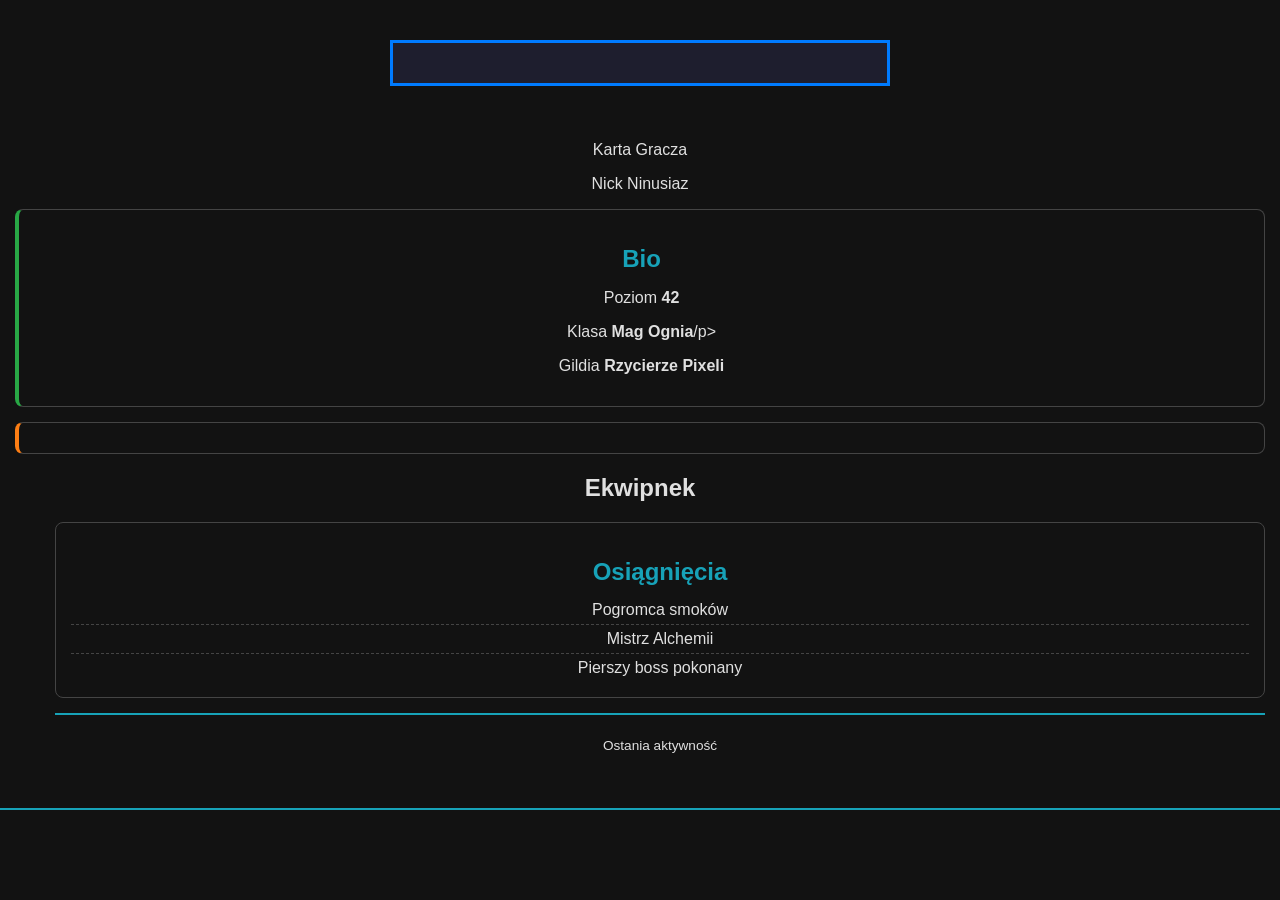
<file: lekcja3/index.html>
<!DOCTYPE html>
<html lang="pl">
<head>
  <meta charset="UTF-8">
  <meta name="viewport" content="width=device-width, initial-scale=1.0">
  <title>Karta Gracza</title>
  <link rel="stylesheet" href="style.css">
</head>
<body>
  <main class="player-card">
    <!-- TODO: dodaj sekcje karty gracza -->
  </main>
  <header class="card-header"
  <h1>Karta Gracza</h1>
  <p>Nick<span class="hightlight"></span>
    Ninusiaz
    </p>
    <header>
      <section class="card-section bio">
        <h2>Bio</h2>
        <p>Poziom <strong>42</strong></p>
        <p>Klasa <strong>Mag Ognia</strong>/p>
        <p>Gildia<strong> Rzycierze Pixeli</strong></p>
        </section>
        <section class="card-section equipment"></section>
        <h2>Ekwipnek</h2>
        <ul>
        </section>
        <section class="card-section achievents">
          <h2>Osiągnięcia</h2>
          <ul>
            <li>Pogromca smoków</li>
            <li>Mistrz Alchemii</li>
            <li>Pierszy boss pokonany</li>
          </ul>
          </section>
          <footer class="card-footer">
        <p>
        Ostania aktywność
        <Time datetime="2026-10-4"></Time>
      </p></footer>
</body>
</html>
</file>
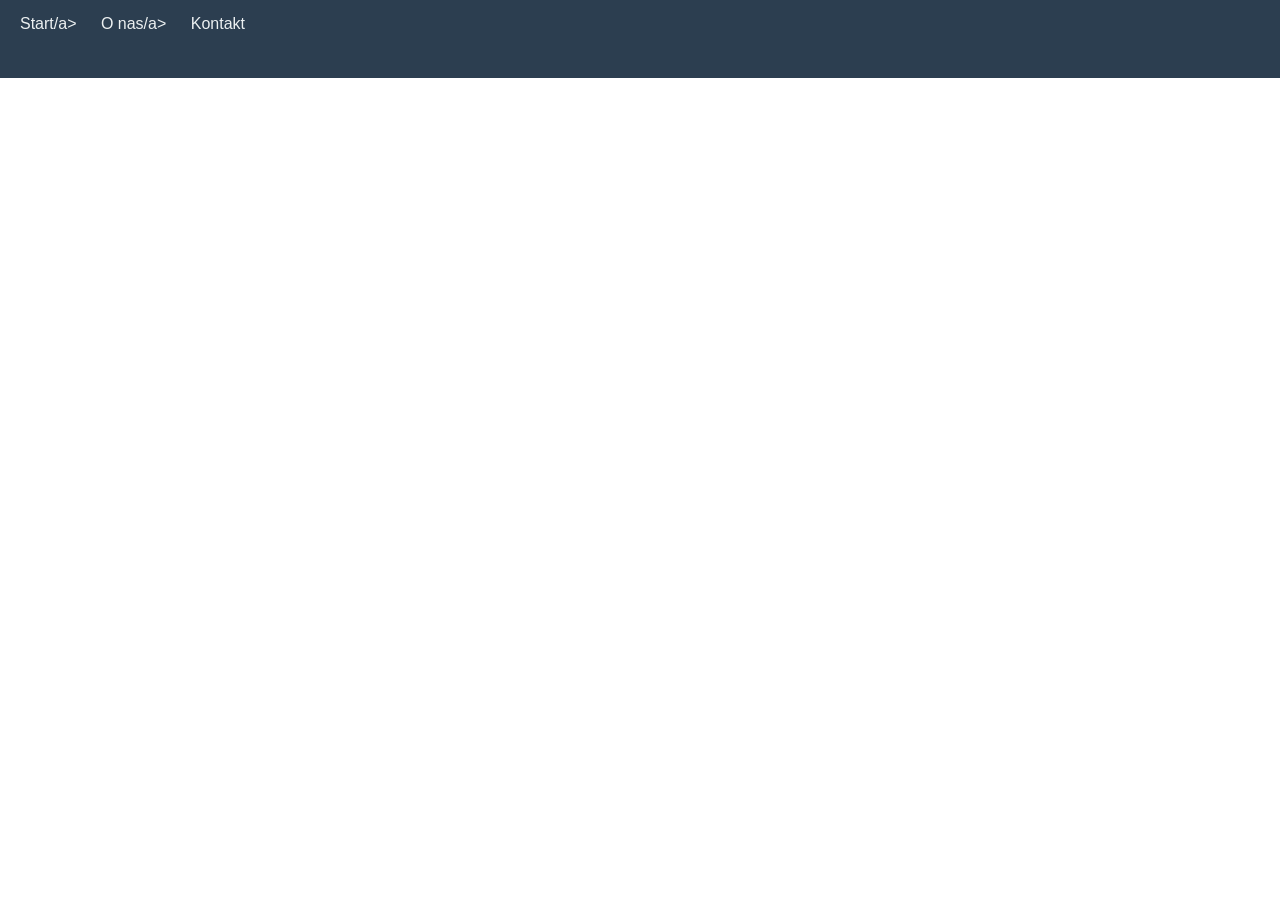
<file: lekcja4/index.html>
<!DOCTYPE html>
<html lang="pl">
<head>
  <meta charset="UTF-8">
  <meta name="viewport" content="width=device-width, initial-scale=1.0">
  <title>Moja strona</title>
  <link rel="stylesheet" href="style.css">
</head>
<body>
<nav>
  <a href="#start">Start/a>
  <a href="#o-nas">O nas/a>
  <a href="#kontakt">Kontakt</a>
  <nav></nav>
</body>
</html>
</file>
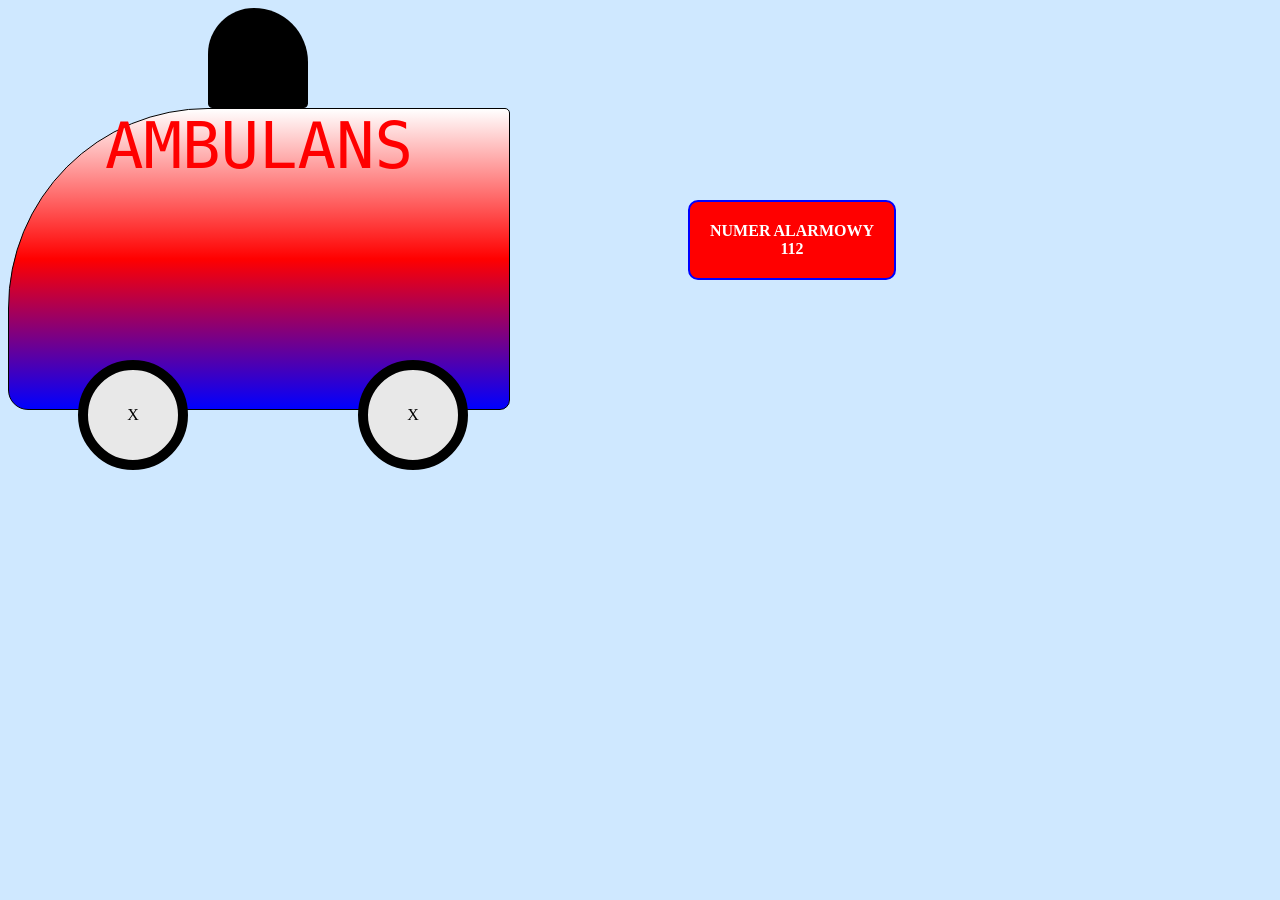
<file: lekcja7/index.html>
<!DOCTYPE html>
<html lang="pl">
<head>
	<meta charset="utf-8">
	<link rel="stylesheet" href="style.css">
</head>
<body>
	<div id="siren"></div>
	<div id="ambulance">AMBULANS</div>
	<div id="wheel-front" class="wheel"><br><br>X</div>
	<div id="wheel-back" class="wheel"><br/><br>X</div>
	<div id="emergency">NUMER ALARMOWY<br>112</div>
</body>
</html>
</file>
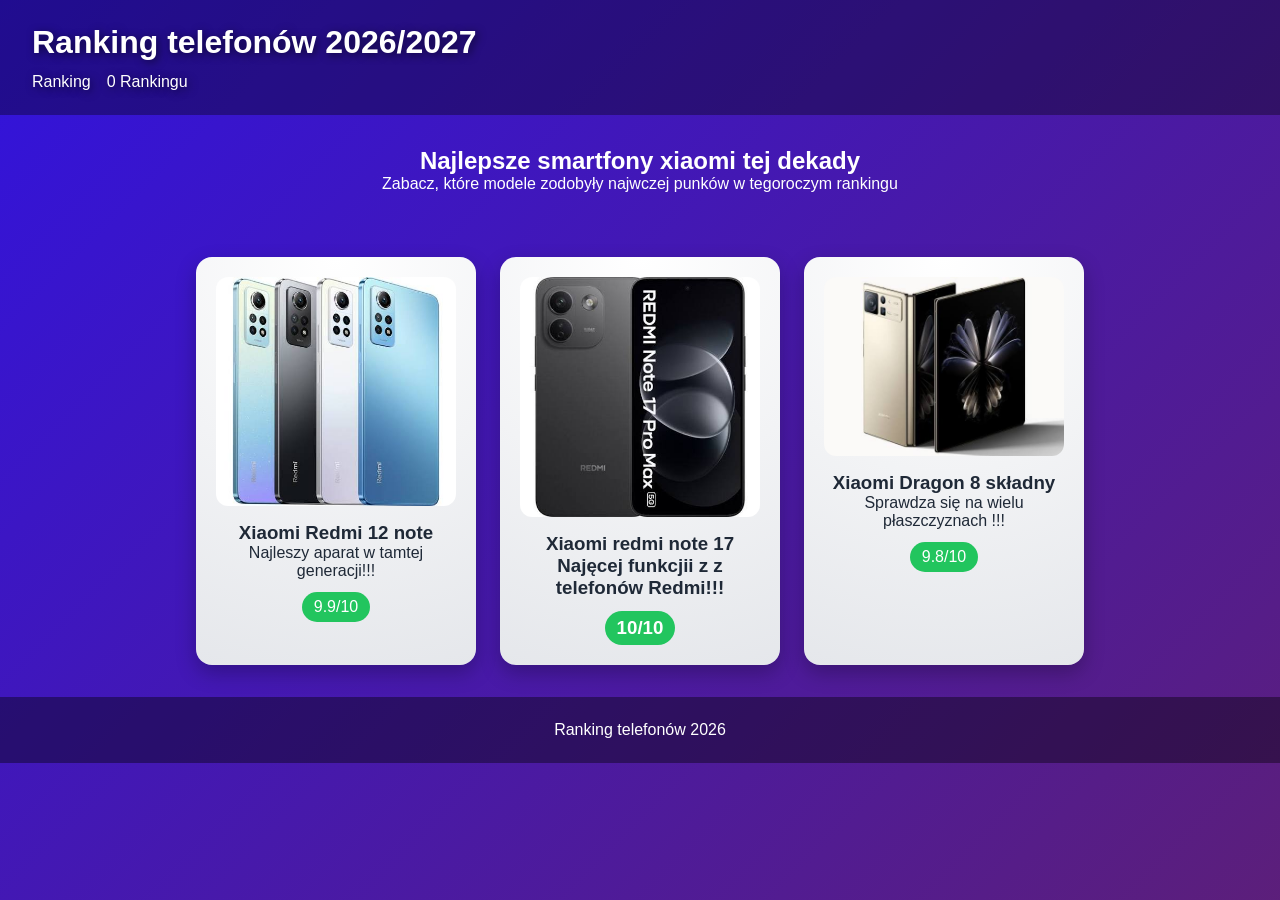
<file: lekcja8/index.html>
<!DOCTYPE html>
<html lang="pl">
<head>
	<meta charset="UTF-8">
	<meta name="viewport" content="width=device-width, initial-scale=1.0">
	<title>Ranking telefonów 2026</title>
	<link rel="stylesheet" href="style.css">
</head>
<body>
	<!-- TODO: dodaj nagłówek strony z tytułem i nawigacją -->
	 <header >
		<h1> Ranking telefonów 2026/2027</h1>
		<nav>
			<ul>
				<li><a href="#ranking">Ranking</a></li>
				<li><a href = "#intro">0 Rankingu</a></li>
			
			</ul>
		</nav>
	 </header>


	<main>
		<!-- TODO: dodaj sekcję intro z nagłówkiem i krótkim opisem rankingu -->
		 <section id="intro">
			<h2>Najlepsze smartfony xiaomi tej dekady </h2>
		<p>
			Zabacz, które modele zodobyły najwczej punków w tegoroczym rankingu
		</p>
		 </section>

		<!-- TODO: dodaj sekcję z kartami telefonów w kontenerze klasy ranking-grid -->
		 <section id = "raking" class="ranking-grid">
			<article class="phone-card">
				<img src="phone1.jpg" />
				<h3>Xiaomi Redmi 12 note</h3>
				<p>
					Najleszy aparat w tamtej generacji!!!
				</p>
				<span class="score">9.9/10</span>
			</article>

			<article class="phone-card">
				<img src="phone3.jpg" />
				<h3>Xiaomi redmi note 17 <h3>
				<p>
					Najęcej funkcjii z z telefonów Redmi!!!
					
				</p>
				<span class="score">10/10</span>
			</article>

			<article class="phone-card">
				<img src="phone2.jpg" />
				<h3>Xiaomi Dragon 8 składny</h3>
				<p>
					Sprawdza się na wielu płaszczyznach !!!
				</p>
				<span class="score">9.8/10</span>
			</article>
		 </section>
		 
		 </main>
	
	

	</main>

	<footer>
		<p>Ranking telefonów 2026</p>
	</footer>
</body>
</html>
</file>
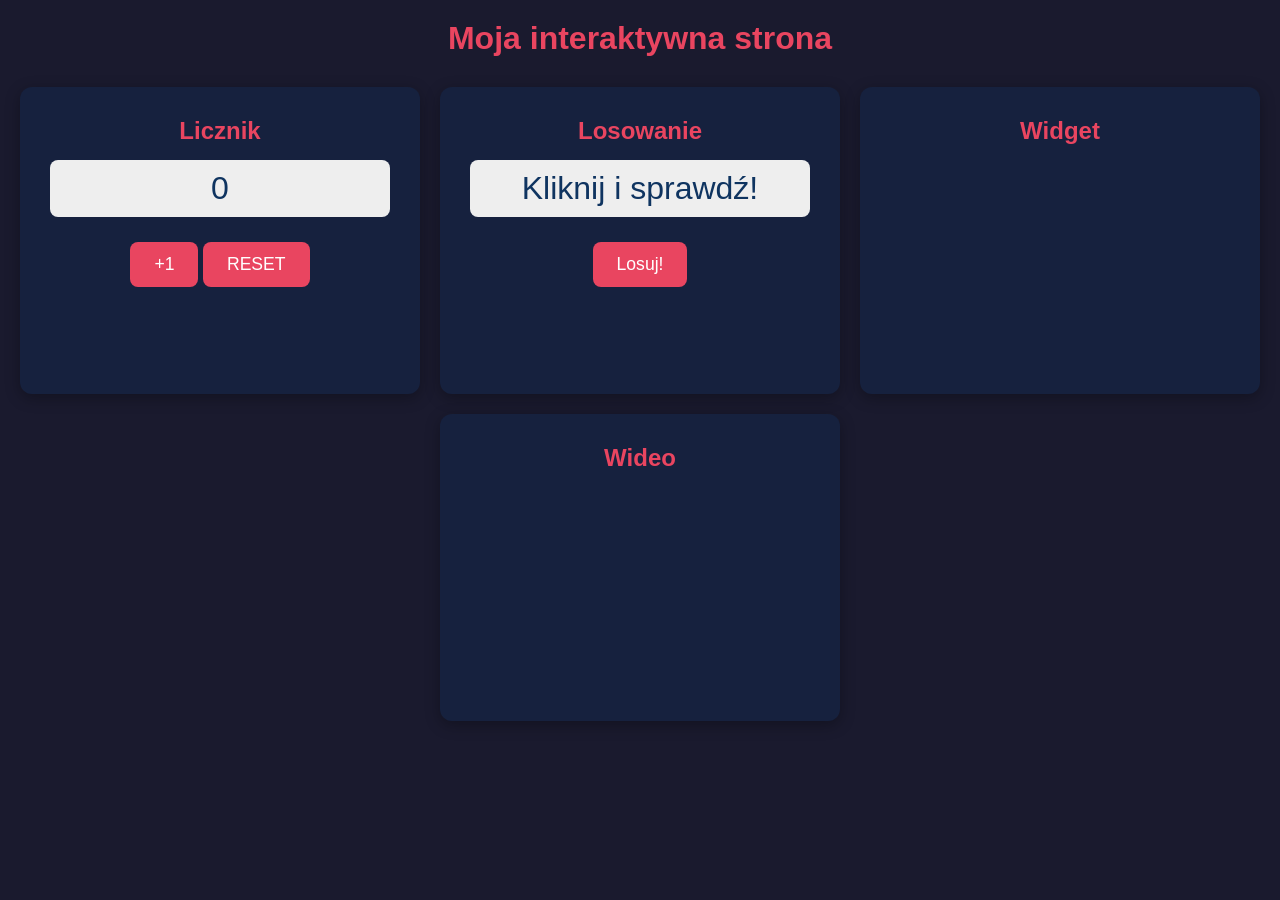
<file: lekcja9/index.html>
<!DOCTYPE html>
<html lang="pl">
<head>
    <meta charset="UTF-8">
    <meta name="viewport" content="width=device-width, initial-scale=1.0">
    <title>Interaktywna strona</title>
    <link rel="stylesheet" href="style.css">
</head>
<body>
    <h1>Moja interaktywna strona</h1>
    <div class="container">
        <div class="card">
            <h2>Licznik</h2>
            <p id="counter-display">0</p>
            <!-- TODO: dodaj przycisk zwiększający licznik -->
             <button onclick="addPoint()">+1</button>
             <button onclick="resetPoint()">RESET</button>
        </div>
        <div class="card">
            <h2>Losowanie</h2>
            <p id="random-display">Kliknij i sprawdź!</p>
            <!-- TODO: dodaj przycisk uruchamiający losowanie -->
             <button onclick="drawItem()">Losuj!</button>
        </div>
        <div class="card">
            <h2>Widget</h2>
            <!-- TODO: osadź zewnętrzny widget za pomocą iframe -->
             <iframe src="https://www.google.com/maps/embed?pb=!1m18!1m12!1m3!1d312777.42734618275!2d20.73177048999489!3d52.23296333829316!2m3!1f0!2f0!3f0!3m2!1i1024!2i768!4f13.1!3m3!1m2!1s0x471ecc669a869f01%3A0x72f0be2a88ead3fc!2sWarszawa!5e0!3m2!1spl!2spl!4v1795342218527!5m2!1spl!2spl" width="350" height="200" style="border:0;" allowfullscreen="" loading="lazy" referrerpolicy="strict-origin-when-cross-origin"></iframe>
        </div>
        <div class="card">
            <h2>Wideo</h2>
            <iframe width="350" height="200" src="https://www.youtube.com/embed/Dw6hmyK4xaY?si=aaUwtjaCJQO0IKtR" title="YouTube video player" frameborder="0" allow="accelerometer; autoplay; clipboard-write; encrypted-media; gyroscope; picture-in-picture; web-share" referrerpolicy="strict-origin-when-cross-origin" allowfullscreen></iframe>
    </div>
    <script src="script.js"></script>
</body>
</html>
</file>
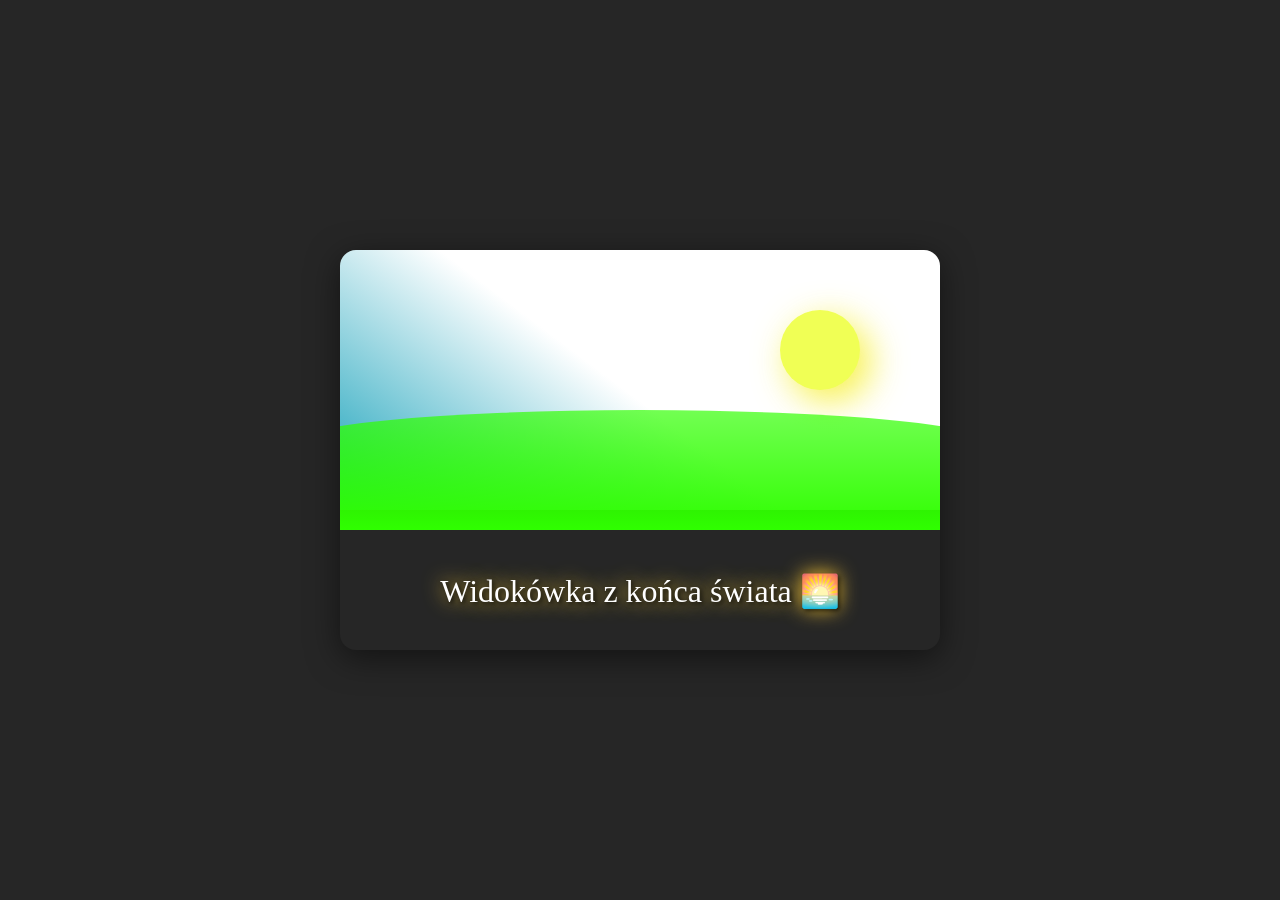
<file: lekcja 5/lekcja5/index.html>
<!DOCTYPE html>
<html lang="pl">
<head>
  <meta charset="UTF-8">
  <meta name="viewport" content="width=device-width, initial-scale=1.0">
  <title>Pocztówka CSS</title>
  <link rel="stylesheet" href="style.css">
</head>
<body>
  <div class="postcard">
    <div class="sky"></div>
    <div class="sun"></div>
    <div class="hills"></div>
    <div class="water"></div>
    <div class="text-overlay">Widokówka z końca świata 🌅</div>
  </div>
</body>
</html>
</file>
<file: lekcja3/style.css>
/* === Reset i zmienne === */
:root {
	--color-primary: #007bff;
	--color-accent: #17a2b8;
	--color-highlight: #ffc107;
	--color-bg: #1e1e2e;
	--color-text: #e0e0e0;
	--color-border: #444;
}
*,
*::before,
*::after {
	box-sizing: border-box;
}
body {
	margin: 0;
	padding: 0;
	font-family: "Segoe UI", Tahoma, Geneva, Verdana, sans-serif;
	background-color: #121212;
	color: var(--color-text);
}
.player-card {
	max-width: 500px;
	margin: 40px auto;
	padding: 20px;
	border: 3px solid var(--color-primary);
	background-color: var(--color-bg);
	transition: transform 0.2s ease;
}
.player-card:hover {
	transform: scale(1.01);
}
.card-header {
	padding: 15px;
	margin-bottom: 15px;
	border-bottom: 2px solid var(--color-accent);
	text-align: center;
}
.card-section {
	padding: 15px;
	margin-bottom: 15px;
	border: 1px solid var(--color-border);
	border-radius: 8px;
}
.card-section:hover {
	border-color: var(--color-primary);
	box-shadow: 0 0 10px rgba(0, 123, 255, 0.3);
}
.card-section h2 {
	margin-bottom: 10px;
	color: var(--color-accent);
}
.bio {
	border-left: 4px solid #28a745;
}
.equipment {
	border-left: 4px solid #fd7e14;
}
.achievements {
	border-left: 4px solid #6f42c1;
}
.card-section ul {
	list-style: none;
	padding-left: 0;
}
.card-section li {
	padding: 5px 0;
	border-bottom: 1px dashed var(--color-border);
}
.card-section li:last-child {
	border-bottom: none;
}
.card-section li:hover {
	background-color: rgba(255, 255, 255, 0.05);
	padding-left: 5px;
}
.highlight {
	color: var(--color-highlight);
	font-weight: bold;
}
.card-footer {
	padding: 10px;
	margin-top: 15px;
	border-top: 2px solid var(--color-accent);
	text-align: center;
	font-size: 0.85em;
}
.achievements details {
	margin-top: 10px;
	padding: 10px;
	border: 1px dashed var(--color-border);
	border-radius: 5px;
}
.achievements summary {
	cursor: pointer;
	color: var(--color-accent);
	font-weight: bold;
}
.achievements summary:hover {
	color: var(--color-highlight);
}
</file>
<file: lekcja4/style.css>
* {
  margin: 0;
  padding: 0;
  box-sizing: border-box;
}

html {
  scroll-behavior: smooth;
}

body {
  font-family: Arial, sans-serif;
  color: #333;
}

nav {
  background-color: #2c3e50;
  padding: 15px 20px;
  position: sticky;
  top: 0;
}

nav a {
  color: #ecf0f1;
  text-decoration: none;
  margin-right: 20px;
  font-size: 16px;
}

nav a:hover {
  color: #3498db;
}

header {
  background-color: #3498db;
  color: white;
  padding: 60px 20px;
  text-align: center;
}

section {
  padding: 40px 20px;
}

.light {
  background-color: #ecf0f1;
}

.dark {
  background-color: #bdc3c7;
}

footer {
  background-color: #2c3e50;
  color: #ecf0f1;
  padding: 20px;
  text-align: center;
}
</file>
<file: lekcja7/style.css>
body {
	background-color: #cfe8ff;
}

#ambulance {
	/* TODO: dodaj rozmiar, ramkę, zaokrąglenia, stylowanie napisu i gradient w tle */
	width: 500px;
	height:300px;
	border: 1px solid black;
	border-radius: 200px 5px 10px 20px;
	text-align: center;
	color: red;
	font-family: monospace;
	font-size: 64px;
	background: linear-gradient(0deg,blue, red , white);
}

.wheel {
	/* TODO: zrób z kwadratu koło z grubą ramką i uruchom animację spin */
width:90px;
height: 90px;
background: #e8e8e8;
border: 10px solid black; 
border-radius: 100px;
text-align: center;
animation: spin 1s  linear  infinite;

}

#wheel-front {
	/* TODO: ustaw pozycję przedniego koła */
	position: relative;
	bottom: 50px ;
	left: 70px ;
}

#wheel-back {
	/* TODO: ustaw pozycję tylnego koła */
	position: relative;
	bottom: 160px ;
	left: 350px ;
}

@keyframes spin {
	/* TODO: opisz pełny obrót od 0 do 360 stopni */
	from{
		transform: rotate(0deg);
	}
	to {
		transform: rotate(360deg);
	}
}

#siren {
	/* TODO: nadaj syrenie rozmiar, czarne tło i zaokrąglony górny brzeg */
	position: relative;
	left: 200px;
	width: 100px;
	height: 100px;
	background-color: black;
	border-radius: 50px 59px  5px 5px;
	
}

#siren:hover {
	/* TODO: uruchom animację siren po najechaniu myszką */
	animation: siren 1s infinite;
}

@keyframes siren {
	/* TODO: opisz zmianę koloru tła od czarnego, przez niebieski, do czerwonego */
	0% {
		background-color: red;
	}
	25%{
		background-color: blue;
	}
	75%{
		background-color: red;
	}
}

#emergency {
	/* TODO: ustaw czerwoną tabliczkę z niebieską ramką i włącz płynne przejście */
	position: absolute;
	right: 30%;
	top:200px;
	padding: 20px;
	color: white;
	font-weight: bold;
	text-align: center;
	background-color: red;
	border:2px solid blue;
	border-radius: 10px;
	transition:transform 1s;
}

#emergency:hover {
	/* TODO: powiększ tabliczkę po najechaniu myszką */
	transform: scale(1.5);
}
</file>
<file: lekcja8/style.css>
* {
	margin: 0;
	padding: 0;
	box-sizing: border-box;
}

body {
	font-family: "Segoe UI", Arial, sans-serif;
	color: rgb(31, 41, 55);
	min-height: 100vh;
	/* TODO: dodaj gradient liniowy jako tło strony */
	background: linear-gradient(135deg, hsl(249, 84%, 47%), hsl(280, 60%, 30%));
}

header {
	padding: 24px 32px;
	color: white;
	/* TODO: dodaj półprzezroczyste tło i cień tekstu dla nagłówka */
	background: rgba(0, 0, 0, 0.35);
	text-shadow: 2px 2px 8px rgba(0, 0, 0, 0.6);
}

nav ul {
	list-style: none;
	display: flex;
	gap: 16px;
	margin-top: 12px;
}

nav a {
	color: white;
	text-decoration: none;
}

#intro {
	padding: 32px;
	color: white;
	text-align: center;
}

/* TODO: dodaj style siatki .ranking-grid z flex-wrap, gap i wyśrodkowaniem kart */

/* TODO: dodaj style pojedynczej karty .phone-card oraz obrazka i odznaki z oceną */

footer {
	padding: 24px;
	text-align: center;
	color: white;
	background: rgba(0, 0, 0, 0.4);
}

.phone-card {
	background: radial-gradient(circle at top, #ffffff, #e5e7eb);
	border-radius: 16px;
	padding: 20px;
	width: 280px;
	box-shadow: 0 8px 20px rgba(0, 0, 0, 0.25);
	text-align: center;
}

.phone-card img {
	width: 100%;
	border-radius: 12px;
	margin-bottom: 12px;
}

.phone-card .score {
	display: inline-block;
	margin-top: 12px;
	padding: 6px 12px;
	background: rgb(34, 197, 94);
	color: white;
	border-radius: 999px;
}

.ranking-grid {
	display: flex;
	flex-wrap: wrap;
	gap: 24px;
	padding: 32px;
	justify-content: center;
}
</file>
<file: lekcja9/style.css>
* {
    margin: 0;
    padding: 0;
    box-sizing: border-box;
}

body {
    font-family: Arial, sans-serif;
    background-color: #1a1a2e;
    color: #eee;
    text-align: center;
    padding: 20px;
}

h1 {
    margin-bottom: 30px;
    color: #e94560;
}

.container {
    display: flex;
    justify-content: center;
    gap: 20px;
    flex-wrap: wrap;
}

.card {
    background-color: #16213e;
    border-radius: 12px;
    padding: 30px;
    width: 400px;
    box-shadow: 0 4px 15px rgba(0, 0, 0, 0.3);
}

.card h2 {
    color: #e94560;
    margin-bottom: 15px;
}

#counter-display,
#random-display {
    font-size: 2em;
    margin: 15px 0;
    color: #0f3460;
    background-color: #eee;
    border-radius: 8px;
    padding: 10px;
}

button {
    background-color: #e94560;
    color: white;
    border: none;
    padding: 12px 24px;
    font-size: 1.1em;
    border-radius: 8px;
    cursor: pointer;
    margin-top: 10px;
}

button:hover {
    background-color: #c81e45;
}
</file>
<file: lekcja 5/lekcja5/style.css>
* {
  margin: 0;
  padding: 0;
  box-sizing: border-box;
}

body {
  display: flex;
  justify-content: center;
  align-items: center;
  min-height: 100vh;
  background-color: hsl(0, 0%, 15%);
}

.postcard {
  position: relative;
  width: 600px;
  height: 400px;
  overflow: hidden;
  border-radius: 16px;
  box-shadow: 0 8px 32px rgba(0, 0, 0, 0.5);
}

.sky {
  position: absolute;
  top: 0;
  left: 0;
  width: 100%;
  height: 65%;
  /* TODO: background sky gradient */
  background: #16a1ba;
background: linear-gradient(37deg, rgba(22, 161, 186, 1) 0%, rgba(255, 255, 255, 1) 47%, rgba(255, 255, 255, 1) 100%);
}

.sun {
  position: absolute;
  top: 60px;
  right: 80px;
  width: 80px;
  height: 80px;
  /* TODO: sun shape and glow */
  border-radius: 200px 200px 200px 200px;
-webkit-border-radius: 200px 200px 200px 200px;
-moz-border-radius: 200px 200px 200px 200px;
  /* TODO: sun color experiment */
  box-shadow: 10px 11px 34px 2px rgba(245,237,32,0.75);
-webkit-box-shadow: 10px 11px 34px 2px rgba(245,237,32,0.75);
-moz-box-shadow: 10px 11px 34px 2px rgba(245,237,32,0.75);
background: #f0ff55;
}

.hills {
  position: absolute;
  bottom: 30%;
  left: -10%;
  width: 120%;
  height: 30%;
  /* TODO: hills shape */
border-radius: 50% 50% 0 0 / 30% 30% 0 0; 
background: #2fff00;
background: linear-gradient(0deg, rgba(47, 255, 0, 1) 0%, rgba(47, 255, 0, 0.68) 100%, rgba(255, 255, 255, 1) 74%, rgba(255, 255, 255, 1) 0%, rgba(255, 255, 255, 1) 0%, rgba(255, 255, 255, 1) 0%);


}

.water {
  position: absolute;
  bottom: 0;
  left: 0;
  width: 100%;
  height: 42
  /* TODO: water color and transparency */
  Text-overlay
background: linear-gradient(
  to bottom,
  hsla(210, 70%, 50%, 0.85),
  hsla(210, 60%, 30%, 1)
);
^Water
}

.text-overlay {
  position: absolute;
  bottom: 40px;
  left: 0;
  width: 100%;
  text-align: center;
  font-family: Georgia, serif;
  /* TODO: text styling and shadow */
  color: hsl(0, 0%, 100%);
font-size: 2rem;
text-shadow:
  2px 2px 4px rgba(0, 0, 0, 0.7),
  0 0 20px hsl(45, 100%, 60%);
  /* TODO: text color experiment */
}
</file>
